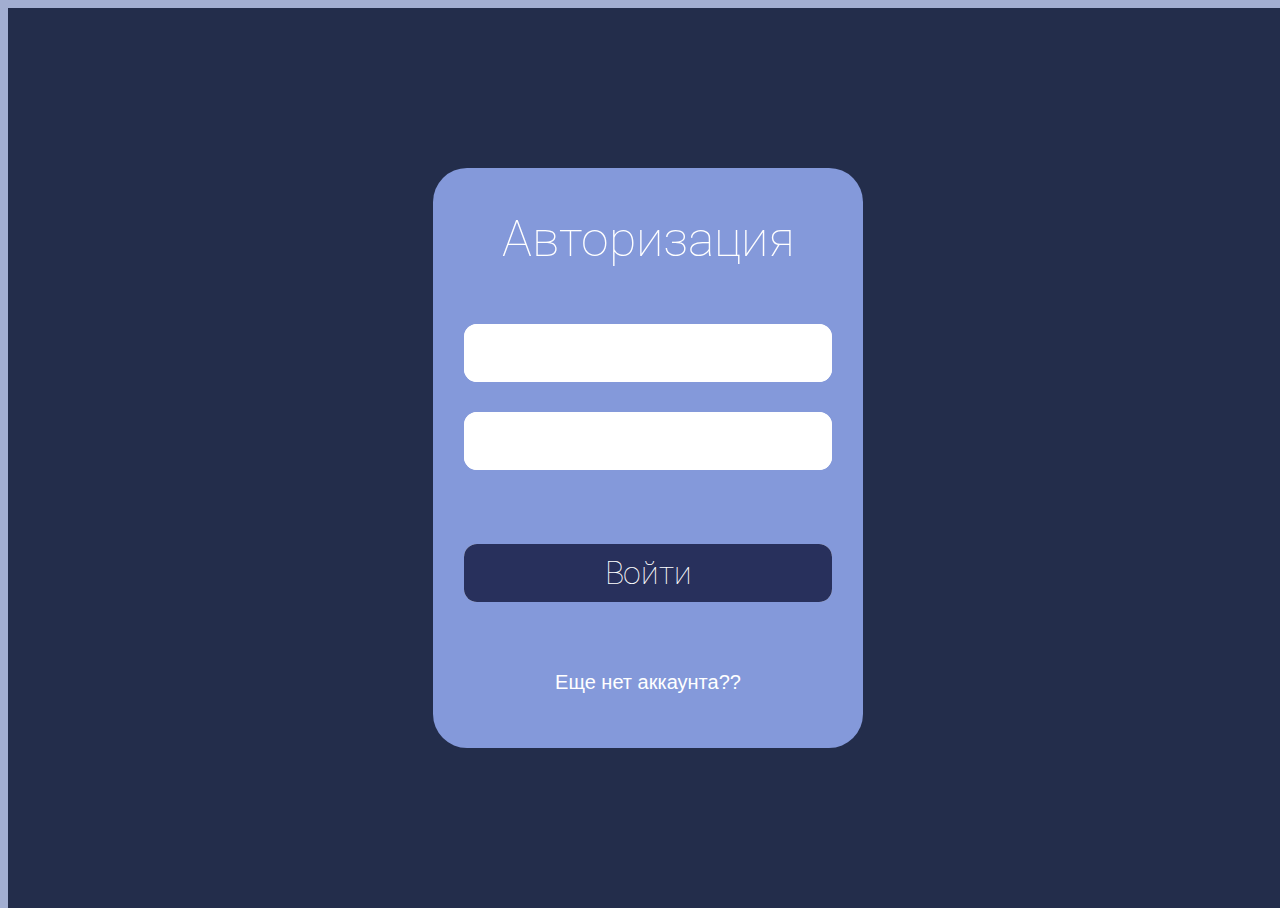
<file: authorization.html>
<html lang="en">
<head>
    <meta charset="UTF-8">
    <meta http-equiv="X-UA-Compatible" content="IE=edge">
    <meta name="viewport" content="width=device-width, initial-scale=1.0">
    <link rel="stylesheet" href="authorization.css">  <!--Подключаю файл css-->
    <link rel="preconnect" href="https://fonts.googleapis.com"> <!--Подключаю шрифт Roboto-->
    <link rel="preconnect" href="https://fonts.gstatic.com" crossorigin> <!--Подключаю шрифт Roboto-->
    <link href="https://fonts.googleapis.com/css2?family=Roboto:wght@300;400&display=swap" rel="stylesheet"> <!--Подключаю шрифт Roboto-->
    <title>Document</title>
</head>
<body>
    <div class="authorization">
        <div class="registration_wrapper">
            <div class="reg_txt">Авторизация</div>
            <div class="login_wrapper">
              <input type="text" class="username-input" id="reg-username">
            </div>
            <div class="paswd_wrapper"> 
              <input type="text" class="password-input" id="reg-password">
            </div>
            <p class="error-message"></p>
            <div class="reg_wrapper">
              <button class="submit">Войти</button>
            </div>
            <button class="toggle-auth">Еще нет аккаунта??</button>
          </div>
      </div>

      <script src="authorization.js"></script>
</body>
</html>
</file>
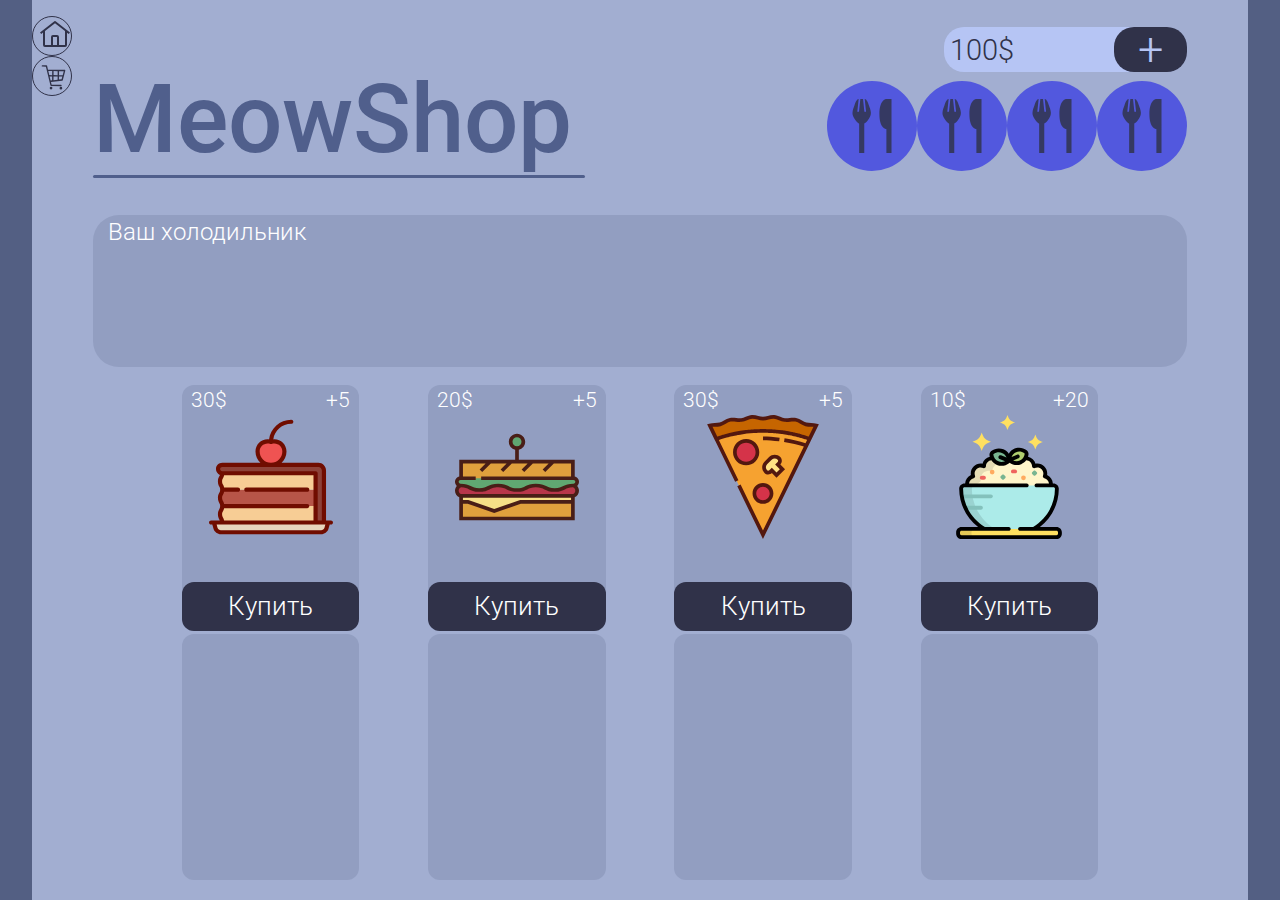
<file: shop.html>
<!DOCTYPE html>
<html lang="en" dir="ltr">
  <head>
    <meta charset="utf-8">
    <title>Магазин</title>
    <meta name="viewport" content="width=device-width, initial-scale=1">
    <link rel="stylesheet" href="shop.css">  <!--Подключаю файл css-->
    <link rel="preconnect" href="https://fonts.googleapis.com"> <!--Подключаю шрифт Roboto-->
    <link rel="preconnect" href="https://fonts.gstatic.com" crossorigin> <!--Подключаю шрифт Roboto-->
    <link href="https://fonts.googleapis.com/css2?family=Roboto:wght@300;400&display=swap" rel="stylesheet"> <!--Подключаю шрифт Roboto-->
  </head>
  <body>


    <div class="shop">

      <div class="money">
        <div class="txt_money">100$</div>
        <button type="button" class="button_money" onclick="get_money">+</button>
      </div>
      <div class="nav">
        <button class="link_home" type="button"><svg width="32px" height="32px" viewBox="0 0 32 32" id="icon" xmlns="http://www.w3.org/2000/svg">
          <defs>
            <style>
              .cls-1 {
                fill: none;
              }
            </style>
          </defs>
          <rect id="_Transparent_Rectangle_" data-name="&lt;Transparent Rectangle&gt;" class="cls-1" width="32" height="32"/>
          <path d="M16.6123,2.2138a1.01,1.01,0,0,0-1.2427,0L1,13.4194l1.2427,1.5717L4,13.6209V26a2.0041,2.0041,0,0,0,2,2H26a2.0037,2.0037,0,0,0,2-2V13.63L29.7573,15,31,13.4282ZM18,26H14V18h4Zm2,0V18a2.0023,2.0023,0,0,0-2-2H14a2.002,2.002,0,0,0-2,2v8H6V12.0615l10-7.79,10,7.8005V26Z" transform="translate(0 0)"/>
        </svg></button>
        <button class="link_shop" type="button"><svg version="1.1" id="_x31_" class="link_shop_img" xmlns="http://www.w3.org/2000/svg" xmlns:xlink="http://www.w3.org/1999/xlink" x="0px" y="0px"
           viewBox="0 0 128 128" style="enable-background:new 0 0 128 128;" xml:space="preserve">
          <g id="_x31__57_">
            <path id="_x34__33_" d="M104.6,44.3c-0.5-0.7-1.3-1.1-2.1-1.1L36,42.7l-3.6-15.5c-0.3-1.2-1.4-2-2.7-2.1l-16.3-0.1
              c-1.6,0-2.8,1.1-2.7,2.7c0,1.6,1.1,2.8,2.7,2.7l14.2,0.1L45.8,106c0.3,1.2,1.4,2,2.7,2.1l39.4,0.4c0.3-0.1,0.4,0,0.7,0
              c1.2-0.3,2-1.4,2-2.6c0-1.6-1.1-2.8-2.7-2.7l-37.3-0.3l-2.8-11.2l45.1-4.7c1.1-0.1,2-0.9,2.3-2l9.9-38
              C105.2,45.9,105,44.9,104.6,44.3z M37.3,48.2l15.5,0.2l-0.2,16.1l-11.6-0.1L37.3,48.2z M52.5,85.4l-6.1,0.7l-4-16.4l10.1,0.1
              L52.5,85.4z M74.4,83L58,84.8l0.1-14.9L74.6,70L74.4,83z M58.2,64.4l0.2-16.1l16.2,0.2l-0.1,16L58.2,64.4z M90.4,81.4l-10.6,0.8
              L79.9,70l13.3,0L90.4,81.4z M94.7,64.7l-14.6-0.1l0.2-16.1L99,48.7L94.7,64.7z"/>

              <ellipse id="_x33__33_" transform="matrix(8.970169e-03 -1 1 8.970169e-03 -68.4538 163.4287)" cx="48.2" cy="116.2" rx="5.4" ry="5.4"/>

              <ellipse id="_x33__32_" transform="matrix(8.970169e-03 -1 1 8.970169e-03 -29.7338 203.2406)" cx="87.7" cy="116.6" rx="5.4" ry="5.4"/>
          </g>
        </svg> <img class="mobile_link_shop_img" src="icon/mobile_home.svg"></button>
      </div>

      <div class="container">
        <div class="shop_txt">MeowShop
          <div class="shop_line"></div>
        </div>
        <div class="indicators_wrapper">
          <div class="hungry">
            <div class="hungry_fill_wrapper">
              <div class="hungry_fill">
              </div>
            </div>
            <img class="indicators_icon" src="icon/hungry.svg">
          </div>

          <div class="hungry">
            <div class="hungry_fill_wrapper">
              <div class="hungry_fill">
              </div>
            </div>
            <img class="indicators_icon" src="icon/hungry.svg">
          </div>

          <div class="hungry">
            <div class="hungry_fill_wrapper">
              <div class="hungry_fill">
              </div>
            </div>
            <img class="indicators_icon" src="icon/hungry.svg">
          </div>

          <div class="hungry">
            <div class="hungry_fill_wrapper">
              <div class="hungry_fill">
              </div>
            </div>
            <img class="indicators_icon" src="icon/hungry.svg">
          </div>
        </div>
      </div>


      <div class="i_have">
        <div class="i_have_txt">Ваш холодильник</div>
        <div class="i_have_wrapper">



        </div>
      </div>

      <div class="mobile_shop_scroll">
        <div class="shop_wrapper">
          <div class="item_wrapper_line">
            <div class="item_wrapper">
              <div class="shop_txt_item_wrapper">
                <div class="shop_txt_item">30$</div>
                <div class="shop_txt_item">+5</div>
              </div>
              <div class="shop_img">
                <img src="svg/cake.svg">
              </div>
              <button onclick="buy(0)" type="button" class="shop_buy">Купить</button>
            </div>

            <div class="item_wrapper">
              <div class="shop_txt_item_wrapper">
                <div class="shop_txt_item">20$</div>
                <div class="shop_txt_item">+5</div>
              </div>
              <div class="shop_img">
                <img src="svg/sandwich.svg">
              </div>
              <button onclick="buy(1)" type="button" class="shop_buy">Купить</button>
            </div>

            <div class="item_wrapper">
              <div class="shop_txt_item_wrapper">
                <div class="shop_txt_item">30$</div>
                <div class="shop_txt_item">+5</div>
              </div>
              <div class="shop_img">
                <img src="svg/pizza.svg">
              </div>
              <button onclick="buy(2)" type="button" class="shop_buy">Купить</button>
            </div>

            <div class="item_wrapper">
              <div class="shop_txt_item_wrapper">
                <div class="shop_txt_item">10$</div>
                <div class="shop_txt_item">+20</div>
              </div>
              <div class="shop_img">
                <img src="svg/porridge.svg">
              </div>
              <button onclick="buy(3)" type="button" class="shop_buy">Купить</button>
            </div>



          </div>
          <div class="item_wrapper_line">
          <div class="item_wrapper">
          </div>

          <div class="item_wrapper">
          </div>

          <div class="item_wrapper">
          </div>

          <div class="item_wrapper">
          </div>
        </div>
      </div>


      </div>



    <script src="shop.js">
    </script>
  </body>
</html>
</file>
<file: authorization.css>
html, body {
    background-color: #A2AED1;
    height: 100%;
    width: 100%;
    font-family: Roboto;
    font-style: normal;
    font-weight: normal;
    color: #FFFFFF;
    user-select: none;
}

.authorization {
    
    z-index: 10;
    position: absolute;
    height: 100%;
    width: 100%;
    background-color: #232d4b;
    color: #303249;
    display: flex;
    justify-content: center;
    align-items: center;
  }

  .authorization_wrapper {
    display: none;
    position: absolute;
    width: 430px;
    height: 580px;
    border-radius: 34px;
    background-color: #8499DA;
    display: none;
    flex-flow: column;
    justify-content: space-around;
    align-items: center;
  }
  .auth_txt {
    z-index: 3;
    position: relative;
    top: 0;
    font-weight: 100;
    font-size: 50px;
    line-height: 112px;
    color: #ffffff;
    
  }
  .login_wrapper {
    width: 368px;
    height: 58px;
    background: #FFFFFF;
    border-radius: 13px;
  }
  .username-input {
    position: absolute;
    width: 368px;
    height: 58px;

    background: #FFFFFF;
    border-radius: 13px;

    font-family: Roboto;
    font-style: normal;
    font-weight: 300;
    font-size: 32px;
    line-height: 42px;
    display: flex;
    align-items: center;
    text-align: center;
    letter-spacing: -0.3px;
    color: #3D4497;
    border: none;
  }
  .username-input:focus {
    outline: none;
    border: none;
  }

  .paswd_wrapper {
    width: 368px;
    height: 58px;
    background: #FFFFFF;
    border-radius: 13px;
  }
  .password-input {
    position: absolute;
    width: 368px;
    height: 58px;

    background: #FFFFFF;
    border-radius: 13px;

    font-family: Roboto;
    font-style: normal;
    font-weight: 300;
    font-size: 32px;
    line-height: 42px;
    display: flex;
    align-items: center;
    text-align: center;
    letter-spacing: -0.3px;
    color: #3D4497;
    border: none;
  }
  .password-input:focus {
    outline: none;
    border: none;
  }

  .enter_wrapper {
    width: 368px;
    height: 58px;
    background: #FFFFFF;
    border-radius: 13px;
  }
  .login-submit {
    position: absolute;
    width: 368px;
    height: 58px;

    background: #28305c;
    border-radius: 13px;

    font-family: Roboto;
    font-style: normal;
    font-weight: 70;
    font-size: 32px;
    line-height: 42px;
    display: flex;
    align-items: center;
    text-align: center;
    letter-spacing: -0.3px;
    color: #ffffff;
    border: none;
    display: flex;
    justify-content: center;
  }
  .login-submit:active {
      background-color: #3D4497;
  }
  .login-submit:hover {
    box-shadow: 0px 0px 29px #FF3E83;
  }

  .to-sign-up {
    background-color: #8499DA;
    font-style: normal;
    font-weight: 200;
    font-size: 20px;
    line-height: 100px;
    outline: none;
    border: none;
    color: white;
  }
  .to-sign-up:hover {
    text-shadow: 0px 0px 4px #FF50AF;
  }







  /* //////////////////////////////////////////////////  Регистрация:*/

  .registration_wrapper {
    display: none;
    position: absolute;
    width: 430px;
    height: 580px;
    border-radius: 34px;
    background-color: #8499DA;
    display: flex;
    flex-flow: column;
    justify-content: space-around;
    align-items: center;
  }
  .reg_txt {
    z-index: 3;
    position: relative;
    top: 0;
    font-weight: 100;
    font-size: 50px;
    line-height: 112px;
    color: #ffffff;
    
  }
  .login_wrapper {
    width: 368px;
    height: 58px;
    background: #FFFFFF;
    border-radius: 13px;
  }
  .username-input {
    position: absolute;
    width: 368px;
    height: 58px;

    background: #FFFFFF;
    border-radius: 13px;

    font-family: Roboto;
    font-style: normal;
    font-weight: 300;
    font-size: 32px;
    line-height: 42px;
    display: flex;
    align-items: center;
    text-align: center;
    letter-spacing: -0.3px;
    color: #3D4497;
    border: none;
  }
  .username-input:focus {
    outline: none;
    border: none;
  }

  .paswd_wrapper {
    width: 368px;
    height: 58px;
    background: #FFFFFF;
    border-radius: 13px;
  }
  .password-input {
    position: absolute;
    width: 368px;
    height: 58px;

    background: #FFFFFF;
    border-radius: 13px;

    font-family: Roboto;
    font-style: normal;
    font-weight: 300;
    font-size: 32px;
    line-height: 42px;
    display: flex;
    align-items: center;
    text-align: center;
    letter-spacing: -0.3px;
    color: #3D4497;
    border: none;
  }
  .password-input:focus {
    outline: none;
    border: none;
  }

  .reg_wrapper {
    width: 368px;
    height: 58px;
    background: #FFFFFF;
    border-radius: 13px;
  }
  .submit {
    position: absolute;
    width: 368px;
    height: 58px;

    background: #28305c;
    border-radius: 13px;

    font-family: Roboto;
    font-style: normal;
    font-weight: 70;
    font-size: 32px;
    line-height: 42px;
    display: flex;
    align-items: center;
    text-align: center;
    letter-spacing: -0.3px;
    color: #ffffff;
    border: none;
    display: flex;
    justify-content: center;
  }
  .submit:active {
      background-color: #3D4497;
  }
  .submit:hover {
    box-shadow: 0px 0px 29px #FF3E83;
  }

  .toggle-auth {
    background-color: #8499DA;
    font-style: normal;
    font-weight: 200;
    font-size: 20px;
    line-height: 100px;
    outline: none;
    border: none;
    color: white;
  }
  .toggle-auth:hover {
    text-shadow: 0px 0px 4px #FF50AF;
  }

  .error-message {
    color: red;
    font-size: 14px;
    margin: 0;
    padding: 0;
    white-space: break-spaces;
    word-break: break-all;
    min-height: 15px;
  }
</file>
<file: shop.css>
@media only screen and (min-width: 761px) and (max-width: 2600px) {
  html, body {
      background-color: #535F83;
      font-family: 'Roboto';
      font-style: normal;
      color: white;
  }

  .nav {
    position: absolute;
    top: 16px;
    display: flex;
    flex-flow: column;
    align-items: flex-start;
  }
  .nav button {
    position: relative;
    width: 40px;
    height: 40px;
    background: #A2AED1;
    border: 1px solid #303249;
    box-sizing: border-box;
    border-radius: 26px;
  }
  svg {
    position: relative;
    right: 20px;
    left: 0;
    margin: 0 auto;
    width: 32px;
    height: 32px;
    fill: #303249;
  }

  .money {
    position: absolute;
    width: 20%;
    height: 5%;
    right: 5%;
    z-index: 5;
    top:3%;
    background: #B6C5F4;
    border-radius: 20px;
    display: flex;
    align-items: center;
  }
  .txt_money {
    position: absolute;
    left: 6px;
    font-weight: 300;
    font-size: 29px;
    line-height: 22px;
    display: flex;
    align-items: center;
    color: #303249;
  }
  .button_money {
    position: absolute;
    width: 30%;
    height: 100%;
    right: 0;
    border: none;
    border-radius: 20px;
    background-color: #303249;
    font-family: Roboto;
    font-style: normal;
    font-weight: 300;
    font-size: 45px;
    line-height: 46px;
    display: flex;
    justify-content: center;
    align-items: center;

    color: #B6C5F4;
  }
  .container {
    position: relative;
    display: flex;
    height: 125px;
    top: 7%;
    margin: 0 5%;
    justify-content: space-between;
  }

  .indicators_wrapper {
    position: relative;
    z-index: 4;
    width: 44%;
    height: 125px;
    /*min-width: 670px;*/
    justify-content: space-around;
    align-items: center;
    display: flex;
    flex-flow: row;
  }
  .hungry {
      position: relative;
      width: 90px;
      height: 90px;
      border-radius: 100px;
      background:#5258DE;

  }
  .hungry_fill {
      position: relative;
      display: block;

      clip-path: circle(50px at 50px 50px);
      width: 50px;

      transition: height 1s;

      background: #6F84C1 ;
  }
  .indicators_icon {
      position: absolute;
      width:60%;
      height: 60%;
      left: 0;
      right: 0;
      top: 0;
      bottom: 0;
      margin: auto auto;
  }


  .shop {
    position: absolute;
    width: 95%;
    height: 100%;

    right: 0;
    left: 0;
    top: 0;
    bottom: 0;
    margin: 0 auto;
    background-color: #A2AED1;
  }
  .shop_txt {
    width: 90%;
    height: 125px;
    min-width: 670px;
    font-weight: 500;
    font-size: 96px;
    line-height: 112px;
    color: #505F8C;
  }
  .shop_line {
    position: relative;
    width: 492px;
    height: 3px;
    background: #505F8C;
    border-radius: 56px;
  }


  .i_have{
    position: relative;
    width: 90%;
    height: 15%;
    min-width: 670px;
    min-height: 152px;
    top: 10%;
    right: 0;
    left: 0;
    margin: 0 auto;
    background: #929EC1;
    border-radius: 26px;
    display: flex;
    flex-flow: column;
    justify-content: center;
  }
  .i_have_txt {
    position: relative;
    top: 0;
    width: 90%;
    height: auto;
    min-width: 590px;
    min-height: 20px;
    left: 15px;
    font-weight: 300;
    font-size: 24px;
    line-height: 21px;
  }
  .i_have_wrapper {
    position: relative;
    width: auto;
    height: 70%;
    padding: 5px;
    min-width: 670px;


    display: flex;
    flex-flow: row;
    justify-content: flex-start;
    align-items: center;

  }
  .i_have_item {

    margin: 0 5px;
    width: 10%;
    height: 100%;
    max-width: 94px;
    max-height: 108px;
    display: flex;
    flex-flow: column;
    justify-content: center;
    align-items: center;
  }
  .shop_img_mini {
    width: 80%;
    height: 80%;
  }
  .i_have_item_txt {
    width: 100%;
    height: 30%;
    top: 3px;
    font-weight: 300;
    font-size: 25px;
    line-height: 22px;
    text-align: center;
    color: #303249;
  }





  .problem {
    position: relative;
    width: 90%;
    height: 20%;
    background-color: red;
    top: 0;
    right: 0;
    left: 0;
    margin: 0 auto;
  }

  .mobile_shop_scroll {
    display: inline;
  }
  .shop_wrapper {
    position: relative;
    width: 90%;
    height: 55%;
    min-width: 670px;
    min-height: 470px;
    max-height: 573px;
    top: 12%;
    right: 0;
    left: 0;
    margin: 0 auto;
    display: flex;
    flex-flow: column;
    justify-content: space-between;
    /*background-color: white;*/
  }
  .item_wrapper_line {
    position: relative;
    width: 90%;
    height: 48%;
    min-width: 670px;
    min-height: 246px;
    margin: 0 auto;

    display: flex;
    flex-flow: row;
    justify-content: space-around;
    /*background-color: black;*/
  }
  .item_wrapper {
    position: relative;
    display: flex;
    justify-content: space-between;
    align-items: center;
    flex-flow: column;
    margin: 0 5px;
    width: 18%;
    height: 100%;
    min-width: 163px;
    min-height: 203px;

    background: #929EC1;
    border-radius: 12px;
  }
  .shop_img {
    position: relative;
    width: 70%;
    height: 70%;
    max-width: 161px ;
    max-height: 161px;
    min-width:117px;
    min-height:117px;
  }

  .shop_txt_item_wrapper {
    position: relative;
    width: 90%;
    height: 10%;
    min-width: 146px;
    min-height: 22px;
    top: 1%;
    display: flex;
    flex-flow: row;
    justify-content: space-between;
    /*background-color: red; */
  }
  .shop_txt_item{
    font-weight: 300;
    font-size: 21px;
    line-height: 22px;
    display: flex;
    align-items: center;
    text-align: center;
    color: #FFFFFF;
  }

  .shop_buy {
    width: 100%;
    height: 20%;
    min-height: 35px;
    border: none;
    background: #303249;
    border-radius: 12px;



    font-family: Roboto;
    font-style: normal;
    font-weight: 300;
    font-size: 2vw;
    line-height: 22px;



    color: #FFFFFF;
  }
  .shop_buy_txt {

  }
  .shop_buy:hover {
    background:#BECBF2;
    color:#303249;
  }
  .shop_buy:active {
      background: #303249;
      color: #FFFFFF;
  }


  /*СКРЫТЫЕ ЭЛЕМЕНТЫ*/
  .mobile_link_shop_img  {
    display: none;
  }

}

@media only screen and (min-width: 150px) and (max-width: 760px) {
  html, body {
      background-color: #A2AED1;
      font-family: 'Roboto';
      font-style: normal;
      overflow-y:hidden;

  }
  .link_home {
    display: none;
  }




  .indicators_wrapper {
    position: fixed;
    z-index: 5;
    top: 0;
    width: 100%;
    height: 14%;
    left: 0;
    right: 0;
    margin: 0 auto;
    display: flex;
    flex-flow: row;
    justify-content: space-around;
    background-color:#A2AED1;
  }
  .hungry {
    top:3%;
    position: relative;
    width: 74px;
    height: 74px;
    border-radius: 100px;
    background:#5258DE;
  }
  .hungry_fill {
    position: relative;
    clip-path: circle(37px at 37px 37px);
    width: 74px;
    transition: height 1s;
    background: #6F84C1 ;
  }
  .indicators_icon {
    position: absolute;
    left: 0;
    right: 0;
    top: 0;
    bottom: 0;
    margin: auto auto;
  }


  .money {
    position: fixed;
    width: 40%;
    height: 4%;
    left: 4%;
    z-index: 5;
    top:10%;
    background: #B6C5F4;
    border-radius: 20px;
    display: flex;
    align-items: center;
  }
  .txt_money {
    position: absolute;
    left: 6px;
    font-weight: 300;
    font-size: 25px;
    line-height: 22px;
    display: flex;
    align-items: center;
    color: #303249;
  }
  .button_money {
    position: absolute;
    width: 30%;
    height: 100%;
    right: 0;
    border: none;
    border-radius: 20px;
    background-color: #303249;
    font-family: Roboto;
    font-style: normal;
    font-weight: 300;
    font-size: 39px;
    line-height: 46px;
    display: flex;
    justify-content: center;
    align-items: center;

    color: #B6C5F4;
  }

  .i_have {
    position: fixed;
    margin: 0 auto;
    right: 0;
    z-index: 3;
    width: 100%;
    height: 17%;
    bottom: 0%;
    background: #7B8FCB;
    border-radius: 18px;
    display: flex;
    align-items: center;
  }
  .i_have_txt {
    display: none;
    position: relative;
    top: 0;
    width: 90%;
    height: auto;
    min-width: 590px;
    min-height: 20px;
    left: 15px;
    font-weight: 300;
    font-size: 18px;
    line-height: 21px;
  }
  .i_have_wrapper {
    position: relative;
    width: 70%;
    height: 80%;
    left: 3%;
    display: flex;
    background: #B6C5F4;
    border-radius: 34px;
    display: flex;
    flex-flow: row;
    justify-content: flex-start;
    align-items: center;
  }
  .i_have_item {

    position: relative;

    width: 30%;
    height: 76%;
    margin: 2px;
    left: 2%;
    border-radius: 26px;
    display: flex;
    flex-flow: column;
    justify-content: space-around;
    align-items: center;
  }
  .shop_img_mini{
    width: 70px;
    height: 70px;
  }
  .i_have_item_txt {
    font-family: Roboto;
    font-style: normal;
    font-weight: 300;
    font-size: 19px;
    line-height: 22px;
    color: #303249;
  }
  .link_shop {
    position: absolute;
    bottom: 3%;
    right: 1%;
    z-index: 5;
    outline: none;
    border: none;
    background-color: transparent;
  }
  .link_shop_img {
    display: none;
  }
  .mobile_link_shop_img {
    position: fixed;
    right: 2%;
    bottom: 3%;
    z-index: 5;
    width:85px;
    height:85px;
  }


  .mobile_shop_scroll {
    position: absolute;
    overflow-y: scroll;
    z-index: 6;
    top:15%;
    width: 90%;
    height: 67%;
    left: 0;
    right: 0;
    margin: 0 auto;
  }
  .shop_wrapper {
    position: relative;
    overflow-y: scroll;
    margin: 0 auto;
    display: flex;
    flex-flow: row;
    justify-content: space-between;
  }
  .item_wrapper_line {
    position: relative;
    width: 47%;
    height: auto;
    display: flex;
    flex-flow:column;

  }
  .item_wrapper {
    position: relative;
    margin-bottom: 10%;
    background-color: white;
    position: relative;
    width: 100%;
    height: 220px;
    background: #B6C5F4;
    border-radius: 12px;
    display: flex;
    flex-flow: column;
    justify-content:space-between;
    align-items:center;
  }
  .shop_txt_item_wrapper {
    display: flex;
    flex-flow:row;
    height: 18%;
    width: 90%;
    justify-content: space-between;

  }
  .shop_txt_item {
    position: relative;
    font-family: Roboto;
    font-style: normal;
    font-weight: 300;
    font-size: 19px;
    line-height: 22px;

    display: flex;
    align-items: center;
    text-align: center;
    color: #303249;
  }
  .shop_img {
    width: 90%;
    height: 60%;
    display: flex;
    justify-content: center;
    align-items: center;
  }

  .shop_buy {
    width: 100%;
    height: 18%;
    min-height: 35px;
    border: none;
    background: #303249;
    border-radius: 12px;

    font-family: Roboto;
    font-style: normal;
    font-weight: 300;
    font-size: 19px;
    line-height: 22px;
    color: #FFFFFF;
  }


}
</file>
